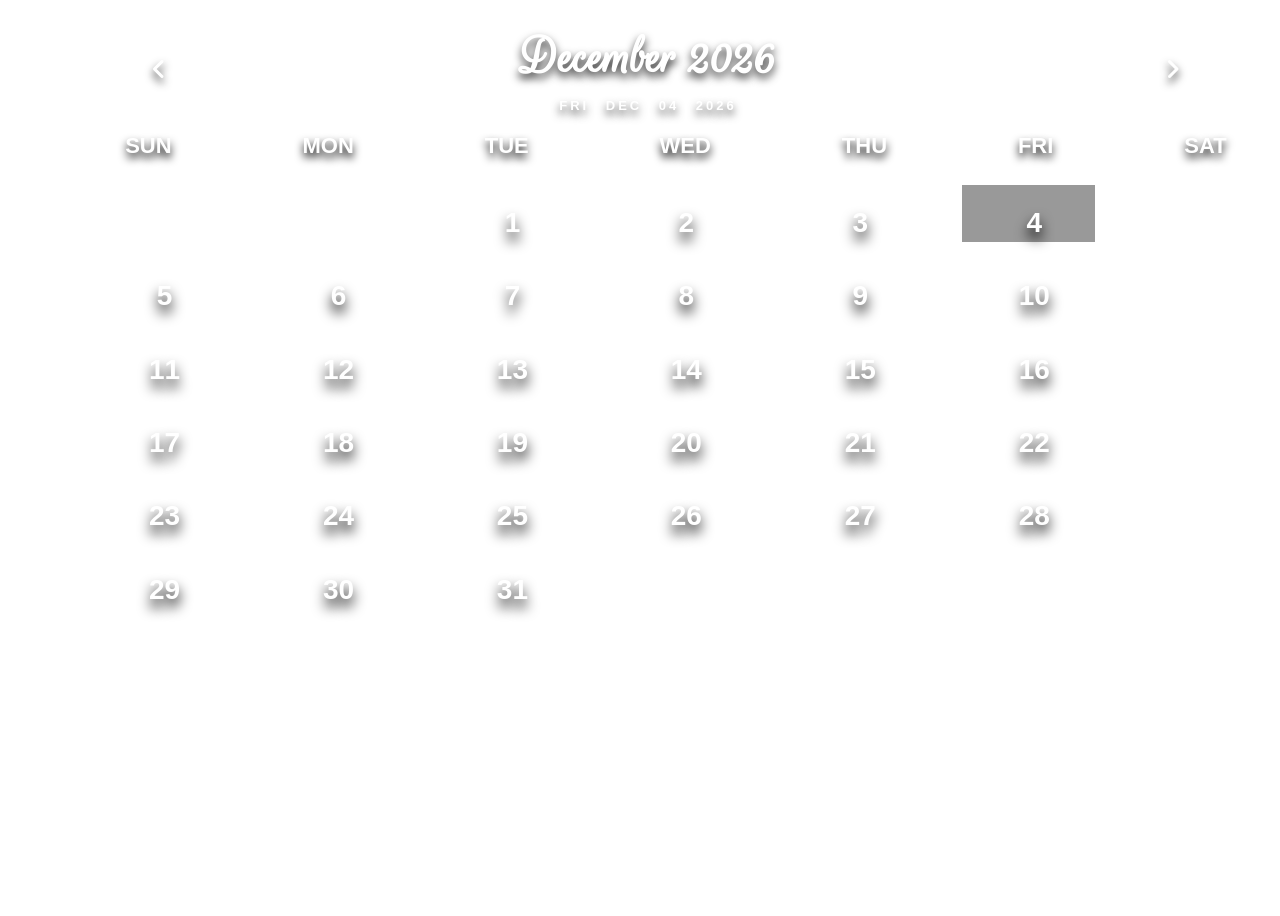
<file: calendarEight/index.html>
<!DOCTYPE html>
<html lang="en">
  <head>
    <meta charset="UTF-8">
    <meta name="viewport" content="width=device-width, initial-scale=1.0">
    <link rel="stylesheet" href="https://cdnjs.cloudflare.com/ajax/libs/font-awesome/6.1.1/css/all.min.css" integrity="sha512-KfkfwYDsLkIlwQp6LFnl8zNdLGxu9YAA1QvwINks4PhcElQSvqcyVLLD9aMhXd13uQjoXtEKNosOWaZqXgel0g==" crossorigin="anonymous" referrerpolicy="no-referrer" />
    <link rel="stylesheet" href="styles.css">
    <title>Calendar</title>
  </head>
  <body>
    
    <div>
      <div id="header">
        <div id="monthDisplay">
       </div>
          <p>date</p>
        <div class="buttons">
          <button id="backButton"><i class="fas fa-angle-left prev"></i></button>
          <button id="nextButton"><i class="fas fa-angle-right next"></i></button>
        </div>
      </div>

      <div id="weekdays">
        <div>Sun</div>
        <div>Mon</div>
        <div>Tue</div>
        <div>Wed</div>
        <div>Thu</div>
        <div>Fri</div>
        <div>Sat</div>
      </div>

      <div id="calendar"></div>

          <div class="slider-container">

      
            <div class="slide" style="background-image: url('https://images.unsplash.com/photo-1600699260716-d5ed9a3f9efe?q=80&w=2068&auto=format&fit=crop&ixlib=rb-4.0.3&ixid=M3wxMjA3fDB8MHxwaG90by1wYWdlfHx8fGVufDB8fHx8fA%3D%3D');"></div>
            <div class="slide" style="background-image: url('beach.jpg');"></div>
            <div class="slide" style="background-image: url('https://cdn.pixabay.com/photo/2024/01/18/10/07/sunset-8516639_1280.jpg');"></div>
            <div class="slide" style="background-image: url('https://images.pexels.com/photos/585759/pexels-photo-585759.jpeg?auto=compress&cs=tinysrgb&w=1260&h=750&dpr=1');"></div>
            <div class="slide" style="background-image: url('https://images.unsplash.com/photo-1475924156734-496f6cac6ec1?q=80&w=2070&auto=format&fit=crop&ixlib=rb-4.0.3&ixid=M3wxMjA3fDB8MHxwaG90by1wYWdlfHx8fGVufDB8fHx8fA%3D%3D');"></div>
            <div class="slide" style="background-image: url('purplePond.jpg');"></div>
            <div class="slide" style="background-image: url('https://images.pexels.com/photos/130879/pexels-photo-130879.jpeg?auto=compress&cs=tinysrgb&w=1260&h=750&dpr=2');"></div>
            <div class="slide" style="background-image: url('beachThree.jpg');"></div>
            <div class="slide" style="background-image: url('https://plus.unsplash.com/premium_photo-1705477188192-29099708dcd8?q=80&w=1529&auto=format&fit=crop&ixlib=rb-4.0.3&ixid=M3wxMjA3fDB8MHxwaG90by1wYWdlfHx8fGVufDB8fHx8fA%3D%3D');"></div>
            <div class="slide" style="background-image: url('field.jpg');"></div>
            <div class="slide" style="background-image: url('https://images.pexels.com/photos/371649/pexels-photo-371649.jpeg?auto=compress&cs=tinysrgb&w=800');"></div>
            <div class="slide active" style="background-image: url('https://cdn.pixabay.com/photo/2017/02/26/19/42/beach-2101177_1280.jpg');"></div> 
        
       </div> 
    </div> 

    <div id="newEventModal">
      <h2>New Event</h2>

      <input id="eventTitleInput" placeholder="Event Title" />

      <button id="saveButton">Save</button>
      <button id="cancelButton">Cancel</button>
    </div>

    <div id="deleteEventModal">
      <h2>Event</h2>

      <p id="eventText"></p>

      <button id="deleteButton">Delete</button>
      <button id="closeButton">Close</button>
    </div>

    <div id="modalBackDrop"></div>

    <script src="./script.js"></script>
  </body>
</html>
</file>
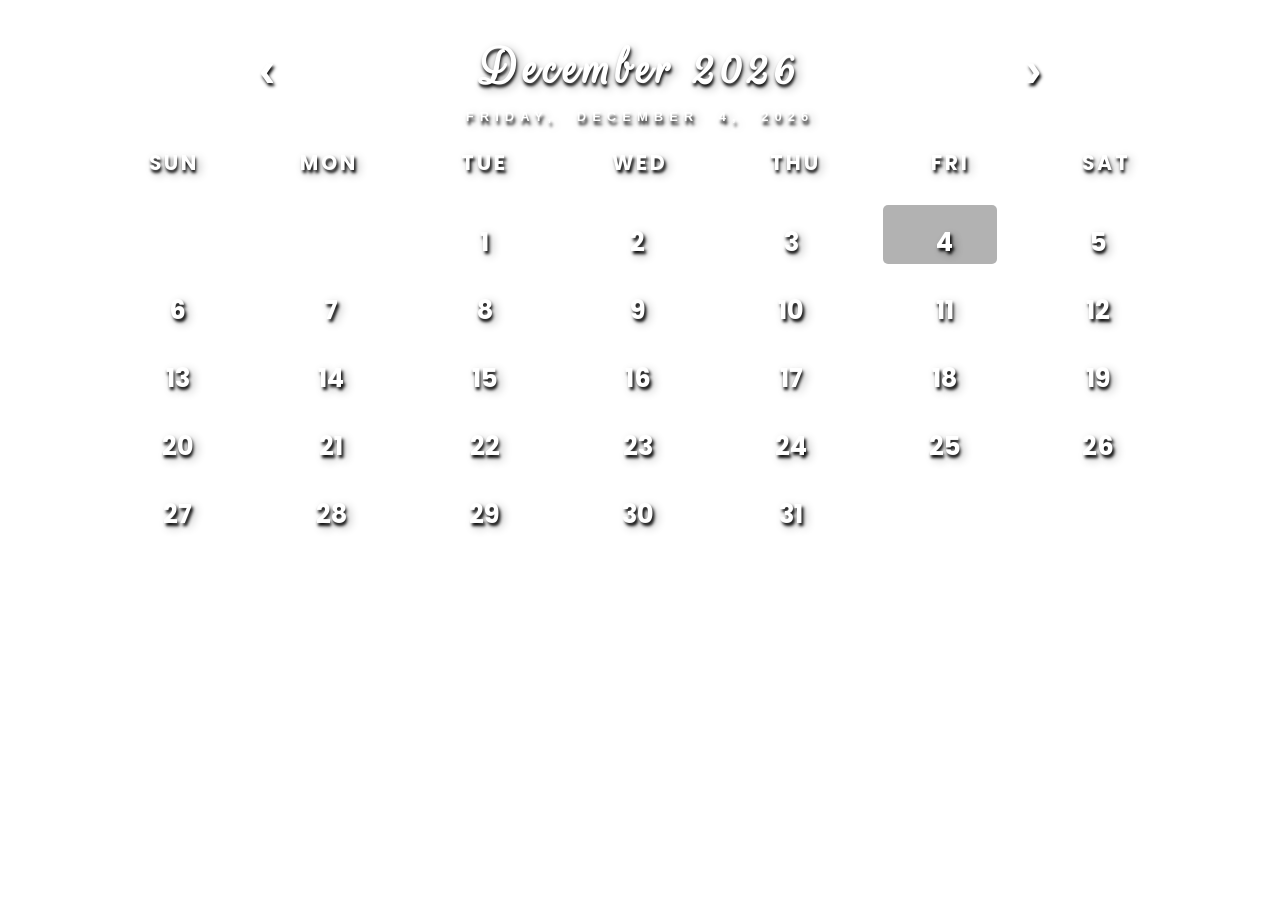
<file: calendarNew/index.html>
<!DOCTYPE html>
<html lang="en">
<head>
  <meta charset="UTF-8" />
  <meta name="viewport" content="width=device-width, initial-scale=1.0"/>
  <title>Calendar with Background Slider</title>
  <link rel="stylesheet" href="styles.css">
</head>
<body>
   
      <div class="slide" style="background-image: url('northern-lights-.jpg');"></div>
      <div class="slide" style="background-image: url('https://img.goodfon.com/wallpaper/nbig/9/28/gornergrad-pennine-alps-gorner-glacier-zermatt-switzerland-l.webp');"></div>
      <div class="slide" style="background-image: url('https://cdn.pixabay.com/photo/2024/01/18/10/07/sunset-8516639_1280.jpg');"></div>
      <div class="slide" style="background-image: url('https://images.pexels.com/photos/259280/pexels-photo-259280.jpeg');"></div>
      <div class="slide" style="background-image: url('https://images.unsplash.com/photo-1475924156734-496f6cac6ec1?q=80&w=2070&auto=format&fit=crop&ixlib=rb-4.0.3&ixid=M3wxMjA3fDB8MHxwaG90by1wYWdlfHx8fGVufDB8fHx8fA%3D%3D');"></div>
      <div class="slide" style="background-image: url('purplePond.jpg');"></div> 
      <div class="slide" style="background-image: url('https://images.pexels.com/photos/130879/pexels-photo-130879.jpeg?auto=compress&cs=tinysrgb&w=1260&h=750&dpr=2');"></div>
      <div class="slide" style="background-image: url(' https://cdn.pixabay.com/photo/2017/02/26/19/42/beach-2101177_1280.jpg');"></div>
      <div class="slide" style="background-image: url('field.jpg');"></div>
      <div class="slide" style="background-image: url('yellowSky.jpg');"></div>
      <div class="slide" style="background-image: url('https://images.unsplash.com/photo-1727816567119-f376028b0224?q=80&w=870&auto=format&fit=crop&ixlib=rb-4.1.0&ixid=M3wxMjA3fDB8MHxwaG90by1wYWdlfHx8fGVufDB8fHx8fA%3D%3D');"></div>
      <div class="slide active" style="background-image: url('https://images.stockcake.com/public/5/e/f/5ef2c169-89dd-4865-989d-ff75e6b7d7e6_large/sunrise-mountain-view-stockcake.jpg');"></div> 
      <!--https://plus.unsplash.com/premium_photo-1705477188192-29099708dcd8?q=80&w=1529&auto=format&fit=crop&ixlib=rb-4.0.3&ixid=M3wxMjA3fDB8MHxwaG90by1wYWdlfHx8fGVufDB8fHx8fA%3D%3D-->
      <!--https://images.unsplash.com/photo-1565118531796-763e5082d113?q=80&w=870&auto=format&fit=crop&ixlib=rb-4.1.0&ixid=M3wxMjA3fDB8MHxwaG90by1wYWdlfHx8fGVufDB8fHx8fA%3D%3D -->
       

  <div id="container">
    <div id="header">
      <div class="buttons">
        <button id="backButton" class="prev">‹</button>
        <div id="monthDisplay"></div>
        <button id="nextButton" class="next">›</button>
      </div>
      <p id="todayDate"></p>
    </div>
    <div id="weekdays">
      <div>Sun</div><div>Mon</div><div>Tue</div><div>Wed</div><div>Thu</div><div>Fri</div><div>Sat</div>
    </div>
    <div id="calendar"></div>
  </div>

  <!-- Modals -->
  <div id="newEventModal">
    <h2>New Event</h2>
    <input id="eventTitleInput" placeholder="Event Title"/>
    <button id="saveButton">Save</button>
    <button id="cancelButton">Cancel</button>
  </div>

  <div id="deleteEventModal">
    <h2>Event</h2>
    <div id="eventText"></div>
    <button id="deleteButton">Delete</button>
    <button id="closeButton">Close</button>
  </div>

  <div id="modalBackDrop"></div>

  <script src="script.js"></script>
</body>
</html>
</file>
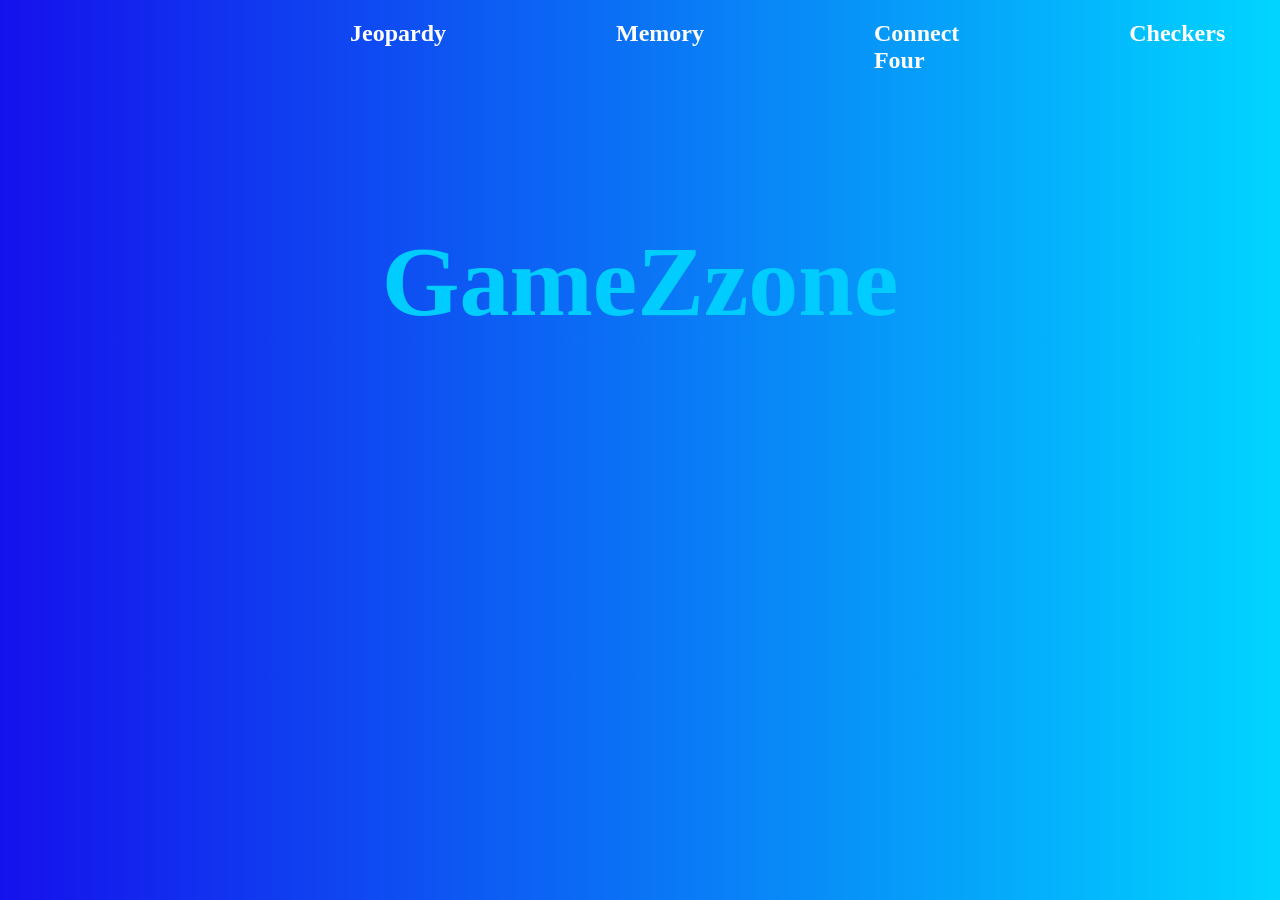
<file: Games/index.html>
<!DOCTYPE html>
<html lang="en">
<head>
    <meta charset="UTF-8">
    <meta name="viewport" content="width=device-width, initial-scale=1.0">
    <link rel="stylesheet" href="styles.css">
    <title>Games</title>
</head>
<body>
    <section class="container">
      <ul>
        <li><a href="JeopardyLatest-main/index.html">Jeopardy</a></li>
        <li><a href="memoryGame/index.html">Memory</a></li>
        <li><a href="connectFour/index.html">Connect Four</a></li>
        <li><a href="checkers/index.html">Checkers</a></li>
      </ul>

     <h1>GameZzone</h1>
    </section>
</body>
</html>
</file>
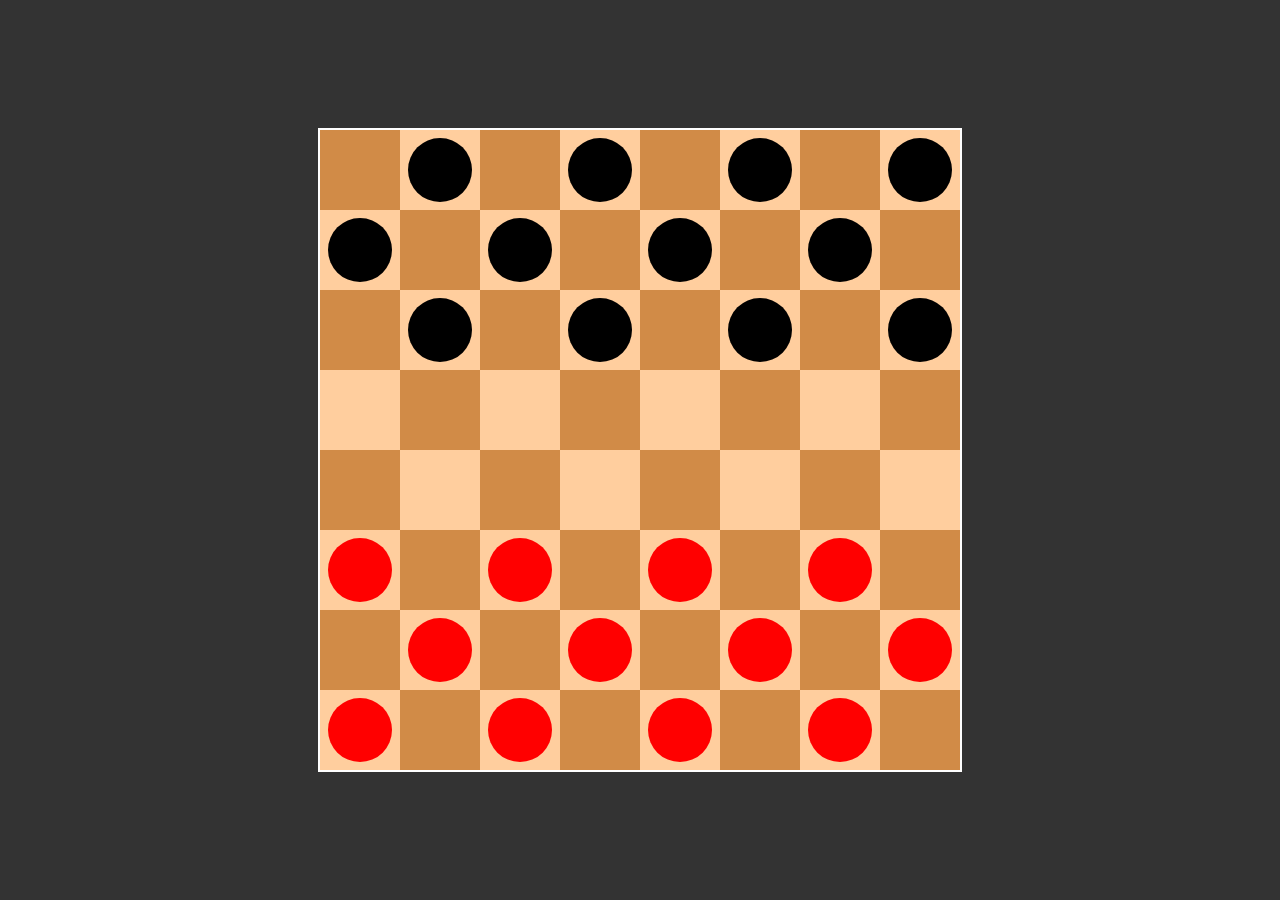
<file: Games/checkers/index.html>
<!DOCTYPE html>
<html lang="en">
<head>
    <meta charset="UTF-8">
    <meta name="viewport" content="width=device-width, initial-scale=1.0">
    <title>Checkers Game</title>
    <style>
        body {
            display: flex;
            justify-content: center;
            align-items: center;
            height: 100vh;
            background-color: #333;
            margin: 0;
        }
        canvas {
            background-color: #8b4513;
            border: 2px solid #fff;
        }
    </style>
</head>
<body>
    <canvas id="checkersCanvas" width="640" height="640"></canvas>
    <script src="script.js"></script>
</body>
</html>
</file>
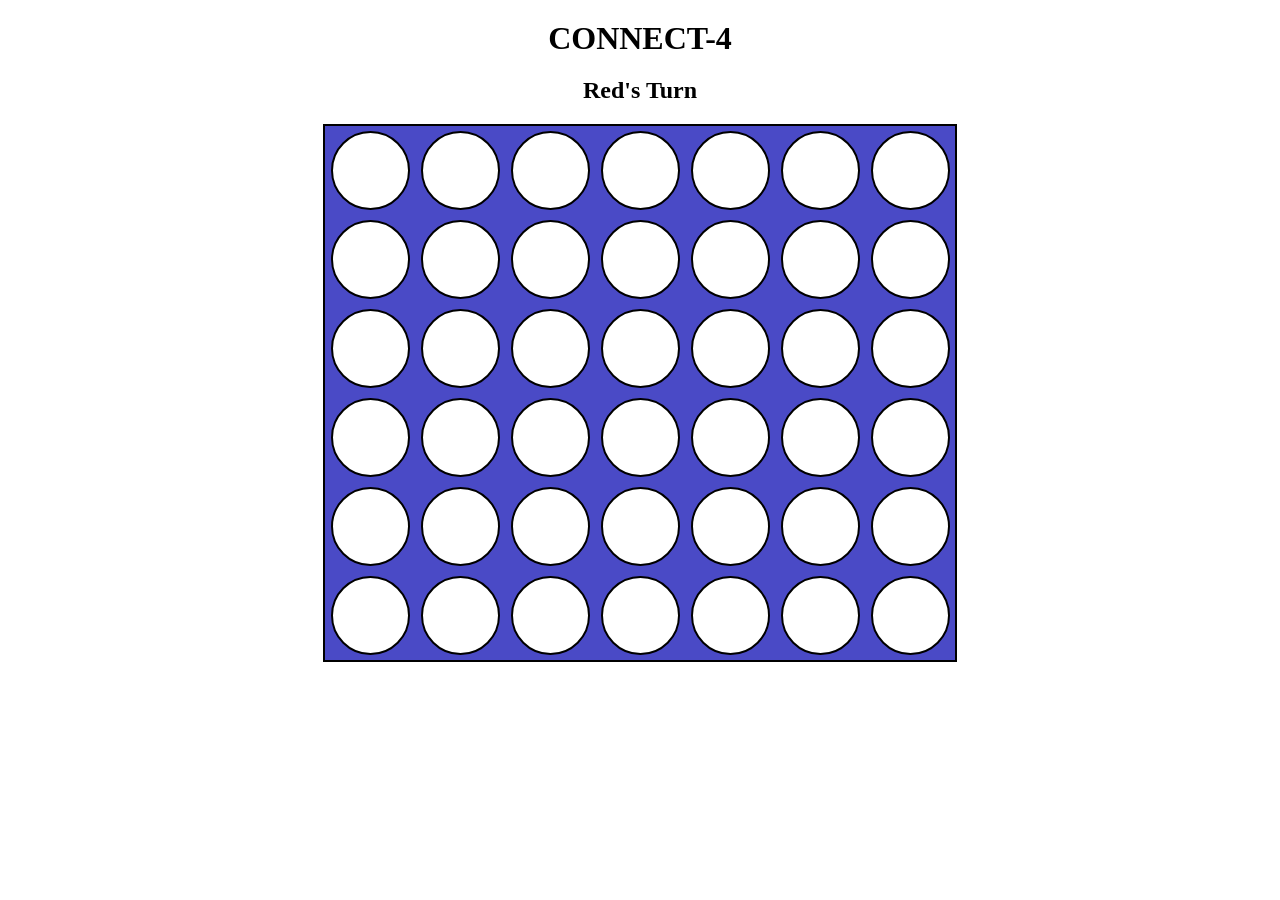
<file: Games/connectFour/index.html>
<!DOCTYPE html>
<html lang="en">

<head>
    <meta charset="UTF-8">
    <meta http-equiv="X-UA-Compatible" content="IE=edge">
    <meta name="viewport" content="width=device-width, initial-scale=1.0">
    <title>Document</title>
    <link rel="stylesheet" href="connect4.css">
</head>

<body>

    <h1>CONNECT-4</h1>
    <h2 id="whosturn">Red's Turn</h2>

    <div class="board">

        <ul class="column" id="c1">
            <p id="c1r6"></p>
            <p id="c1r5"></p>
            <p id="c1r4"></p>
            <p id="c1r3"></p>
            <p id="c1r2"></p>
            <p id="c1r1"></p>
        </ul>
        <ul class="column" id="c2">
            <p id="c2r6"></p>
            <p id="c2r5"></p>
            <p id="c2r4"></p>
            <p id="c2r3"></p>
            <p id="c2r2"></p>
            <p id="c2r1"></p>
        </ul>
        <ul class="column" id="c3">
            <p id="c3r6"></p>
            <p id="c3r5"></p>
            <p id="c3r4"></p>
            <p id="c3r3"></p>
            <p id="c3r2"></p>
            <p id="c3r1"></p>
        </ul>
        <ul class="column" id="c4">
            <p id="c4r6"></p>
            <p id="c4r5"></p>
            <p id="c4r4"></p>
            <p id="c4r3"></p>
            <p id="c4r2"></p>
            <p id="c4r1"></p>
        </ul>
        <ul class="column" id="c5">
            <p id="c5r6"></p>
            <p id="c5r5"></p>
            <p id="c5r4"></p>
            <p id="c5r3"></p>
            <p id="c5r2"></p>
            <p id="c5r1"></p>
        </ul>
        <ul class="column" id="c6">
            <p id="c6r6"></p>
            <p id="c6r5"></p>
            <p id="c6r4"></p>
            <p id="c6r3"></p>
            <p id="c6r2"></p>
            <p id="c6r1"></p>
        </ul>
        <ul class="column" id="c7">
            <p id="c7r6"></p>
            <p id="c7r5"></p>
            <p id="c7r4"></p>
            <p id="c7r3"></p>
            <p id="c7r2"></p>
            <p id="c7r1"></p>
        </ul>


    </div>


</body>
<script src="./connect4.js"></script>

</html>
</file>
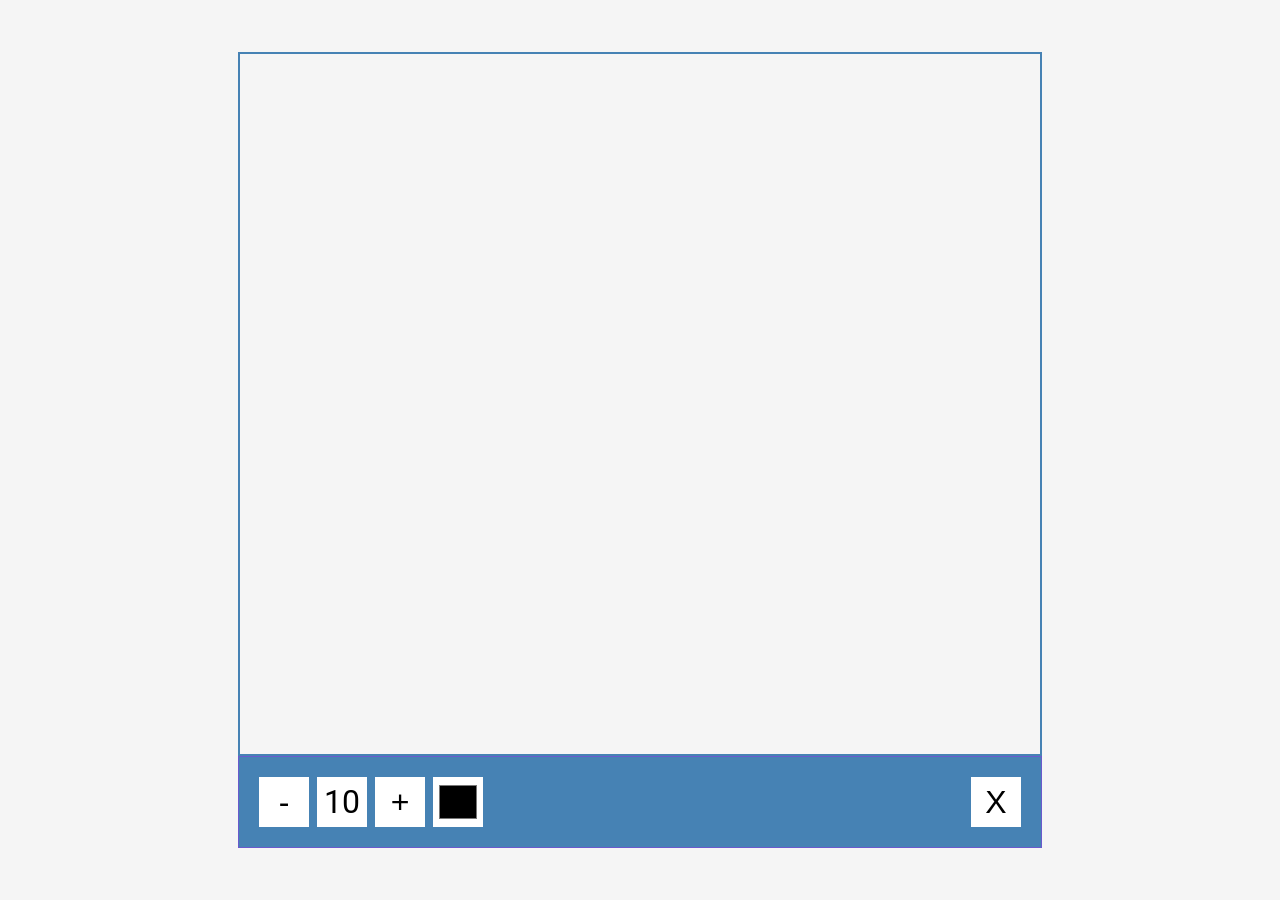
<file: Games/drawing/index.html>
<!DOCTYPE html>
<html lang="en">
  <head>
    <meta charset="UTF-8" />
    <meta name="viewport" content="width=device-width, initial-scale=1.0" />
    <link rel="stylesheet" href="style.css" />
    <title>Drawing App</title>
  </head>
  <body>
    <canvas id="canvas" width="800" height="700"></canvas>
    <div class="toolbox">
      <button id="decrease">-</button>
      <span id="size">10</span>
      <button id="increase">+</button>
      <input type="color" id="color">
      <button id="clear">X</button>
    </div>

    <script src="script.js"></script>
  </body>
</html>
</file>
<file: calendarEight/styles.css>
@import url('https://fonts.googleapis.com/css2?family=Poppins:wght@500&display=swap');
@import url('https://fonts.googleapis.com/css2?family=Poppins:wght@500&family=Rouge+Script&display=swap');


body {
  height: 100vh;
  width: 100%;
  overflow: hidden;
  background-position: center center;
  background-size: cover;
  font-family: 'Roboto', sans-serif;
}

/*
.slide {
  background-color: rgba(255, 255, 255, 0.5); 
  background-blend-mode: multiply;
  transition: opacity 1.5s ease;
} */

/*
.slide {
  position: absolute;
  top: 0;
  left: 0;
  height: 100vh;
  width: 100vw;
  background-size: cover;
  background-position: center;
  opacity: 0;
  transition: opacity 1s ease-in-out;
  z-index: 0;
} */

.slide.active {
  opacity: .3;
  z-index: 50;
}

.overlay {
  position: absolute;
  top: 0; left: 0;
  height: 100%; width: 100%;
  background: rgba(0, 0, 0, 0.4); /* dark overlay */
  z-index: 2;
}


.slide {
  position: relative;
}

.slide::before {
  content: '';
  position: absolute;
  display: block;
  top: 0;
  left: 0;
  width: 100%;
  height: 100%;
  opacity: 0.4;
  z-index: -1;
} 

.animate {
  -webkit-animation: animatezoom 1.2s;
  animation: animatezoom 1.2s ease-in forwards;
 }

#header {
  padding: 0.325em;
  color: #fff;
  font-family: 'Rouge Script', sans-serif;
  font-size: 3.438rem;
  text-shadow: 0rem 0.3rem 0.5rem rgba(0, 0, 0, 0.8); 
  font-weight: bolder;
  z-index: 500;
}


#header button {
 background-color: transparent;
 border: none;
 color: #fff;
 cursor: pointer;
 font-weight: bolder;
 font-size: x-large;
 text-shadow: 0rem 0.3rem 0.5rem rgba(0, 0, 0, 0.8); 
} 

#monthDisplay {
  text-align: center;
}


.buttons {
  display: flex;
  justify-content: space-between;
  position: relative;
} 


.prev {
  position: absolute;
  left: 5.25em;
  bottom: 1.75em;
  z-index: 300;
}

.next {
  position: absolute;
  right: 3.75em;
  bottom: 1.75em;
  z-index: 300;
} 

#header p {
  font-family: arial;
  font-size: 0.813rem;
  text-transform: uppercase;
  letter-spacing: 3px;
  word-spacing: 10px;
  line-height: 5px;
  text-align: center;
}

/*
#container {
  max-width: 100%;
  width: 90%;
  padding: 1rem;
} */


#weekdays {
  width: 90%;
  display: flex;
  text-shadow: 0rem 0.3rem 0.5rem rgba(0, 0, 0, 1.0);
  font-size: 1.375rem;
  font-weight: bolder;
  z-index: 500;
  text-transform: uppercase;
  text-align: center;
}

#weekdays div {
  width: 100%;
  padding: 0.625em;
  margin: -1em 0em .2em 4.7em;
  color: #fff;
  text-align: center;
  z-index: 500;
}

#calendar {
  width: 90%;
  margin: auto;
  display: flex;
  flex-wrap: wrap;
  opacity: 1;
  z-index: 2000;
}

.day {
  width: 11.5%;
  padding: .8em 0em .1em .4em;
  cursor: pointer;
  box-sizing: border-box;
  font-size: 1.75rem;
  font-weight: bolder;
  z-index: 1000;
  background-color: transparent;
  margin: .7% 1.8%;
  display: flex;
  flex-direction: column;
  justify-content: space-between;
  color: #fff; 
  /*text-shadow: 0rem 0.3rem 0.5rem rgba(0, 0, 0, 1.0);*/
  text-align: center;
  text-shadow: 0 0.5rem 0.8rem rgba(0, 0, 0, 1.0);
  /*text-shadow: 1px 2px 3px #333; */
  position: relative;
}

.day:hover {
  background-color: rgba(0, 0, 0, 0.4);
}

.day + #currentDay {
  background-color:rgba(0, 0, 0, 0.4);
  color: #fff;
}

.day div {
  width: calc(44.4rem / 7);
  text-align: center;
}

.prev-date,
.next-date {
  opacity: 0.5;
}


.event {
  font-size: 10px;
  padding: 3px;
  background-color: rgba(4, 100, 250, 0.4);
  color: white;
  border-radius: 5px;
  max-height: 55px;
  max-width: 30px;
  overflow: hidden;
  position: absolute;
  bottom: 8px;
}

.padding {
  cursor: default !important;
  background-color: none;
  box-shadow: none !important;
} 

#newEventModal, #deleteEventModal {
  display: none;
  z-index: 2000;
  padding: 25px;
  background-color: #e8f4fa;
  box-shadow: 0px 0px 3px black;
  border-radius: 5px;
  width: 35%;
  top: 150px;
  left: calc(50% - 255px);
  position: absolute;
  font-family: sans-serif;
  text-align: center;
}

#eventTitleInput {
  padding: 10px;
  width: 100%;
  box-sizing: border-box;
  margin-bottom: 25px;
  border-radius: 3px;
  outline: none;
  border: none;
  box-shadow: 0px 0px 3px gray;
}
#eventTitleInput.error {
  border: 2px solid red;
}
#cancelButton, #deleteButton {
  background-color: #18a8e5;
  color: #fff;
  border: none;
  padding: 6px;
}
#saveButton, #closeButton {
  background-color: #0d37f3;
  color: #fff;
  border: none;
  padding: 6px;
}
#eventText {
  font-size: 14px;
}
#modalBackDrop {
  display: none;
  top: 0px;
  left: 0px;
  z-index: 10;
  width: 100vw;
  height: 100vh;
  position: absolute;
  background-color: rgba(0,0,0,0.8);
}

@media (max-width: 600px) {

  #container {
    width: 80%;
  }

  #weekdays {
    font-size: .825rem;
  }

  .prev {
    position: absolute;
    left: .2em;
    bottom: 1.75em;
  }
  
  .next {
    position: absolute;
    right: .2em;
    bottom: 1.75em;
  } 

  .day {
    font-size: 1.2rem;
    padding: .8em 0em .5em .55em;
  }

  #newEventModal  {
    left: calc(30% - 5%);
  }

  #deleteEventModal {
    left: calc(50% - 105px);
  }
}

@media (min-width: 600px) and (max-width: 900px) {
  #container {
    width: 80%;
  }

  #weekdays {
    font-size: 1rem;
  }
  
  .day {
    font-size: 1.4rem;
    padding: .8em 0em .5em .55em;
  }

  #newEventModal  {
    left: calc(50% - 155px);
  }

  #deleteEventModal {
    left: calc(50% - 155px);
  }

}

/*
@media (min-width: 900px) and (max-width: 115px) {
  #container {
    width: 65%;
  }

  #weekdays {
    font-size: 1.3rem;
  }
  
  .day {
    font-size: 1.6rem;
    padding: .8em 0em .2  em .55em;
  }

  #newEventModal  {
    left: calc(50% - 105px);
  }

  #deleteEventModal {
    left: calc(50% - 105px);
  }

}
*/

/* https://cdn.pixabay.com/photo/2018/08/05/09/17/fields-3585202_1280.jpg */


/* 

without even realizing it, I have taken the bleame for Dad / other family member's / other people's bad 
behavior.  They can't / won't come to terms with their bad behavior / flaws so they blame them on me.  Dad
has anger management problems / lack of compassion.  I tell him not to drag River he tells me I am in a bad mood.
Rather than actually try to develop compassion he goes to extremes to make people believe he is a kind compassionate
person.  Same thing with his drawing class.  He is always trying to take the easy way out and get everyone else to 
do the same.
-Tournament Blvd
*/
</file>
<file: calendarNew/styles.css>
@import url('https://fonts.googleapis.com/css2?family=Poppins:wght@500&display=swap');
@import url('https://fonts.googleapis.com/css2?family=Rouge+Script&display=swap');

body {
  margin: 0;
  padding: 0;
  font-family: 'Poppins', sans-serif;
  overflow: hidden;
  height: 100vh;
  width: 100vw;
  position: relative;
}

.slide {
  position: absolute;
  top: 0;
  left: 0;
  height: 100vh;
  width: 100vw;
  background-size: cover;
  background-position: center;
  opacity: 0;
  z-index: 0;
  transition: all 1s linear;
   mix-blend-mode: difference;
}

.slide.active {
  opacity: 1;
}

#container {
  position: relative;
  z-index: 1;
  width: 85%;
  margin: auto;
  padding: 1em;
  color: #fff;
  /*text-shadow: 0rem 0.3rem 0.5rem rgba(0, 0, 0, 1); */
   /* text-shadow: 0.1rem 0.2rem 0.2rem rgb(8, 8, 8); */
   text-shadow: 0.1rem .2rem .2rem rgb(8, 8, 8), 4px 4px 10px rgba(0, 0, 0, 0.3);

    /*text-shadow: 0.2rem 0.2rem 0.2rem rgb(8, 8, 8); */
}

#header {
  padding-bottom: 0.325em;
  color: #fff;
  letter-spacing: 5px;
  font-family: 'Rouge Script', sans-serif;
  font-size: 3.438rem;
   text-shadow: 0.1rem .2rem .2rem rgb(8, 8, 8), 4px 4px 10px rgba(0, 0, 0, 0.3);
  /*text-shadow: 0rem 0.3rem 0.5rem rgba(0, 0, 0, 0.8); */
  font-weight: bolder;
}

#header button {
    background-color: transparent;
    border: none;
    color: #fff;
    cursor: pointer;
    font-weight: bold;
    font-size: 50px;
    /*text-shadow: 0rem 0.3rem 0.5rem rgba(0, 0, 0, 0.8); */
    text-shadow: 0.1rem 0.2rem 0.2rem rgb(8, 8, 8);
    position: relative;
}

#monthDisplay {
  text-align: center;
  text-shadow: 0.1rem .2rem .2rem rgb(8, 8, 8), 4px 4px 10px rgba(0, 0, 0, 0.3);
}

.prev {
  position: absolute;
  left: 12%;
  bottom: 0px;
}

.next {
  position: absolute;
  right: 10%;
  bottom: 0px;
}

#header p {
  font-family: arial;
  font-size: 0.813rem;
  text-transform: uppercase;
  letter-spacing: 6px;
  word-spacing: 10px;
  line-height: 5px;
  text-align: center;
  transform: translateY(-1.5em);
  text-shadow: 0.1rem .2rem .2rem rgb(8, 8, 8), 4px 4px 10px rgba(0, 0, 0, 0.3);
}

#weekdays {
  width: 100%;
  display: flex;
 /* text-shadow: 0rem 0.3rem 0.5rem rgba(0, 0, 0, 1.0); */
  text-shadow: 0.1rem .2rem .2rem rgb(8, 8, 8), 4px 4px 10px rgba(0, 0, 0, 0.3);
  font-size: 1.275rem;
  font-weight: bolder;
  letter-spacing: 3px;
  z-index: 500;
  text-transform: uppercase;
  text-align: center;
}

#weekdays div {
  width: 100%;
  padding-top: .5rem;
  padding-bottom: 0.625em;
  margin: -1.5em 0.5em .5em;
  color: #fff;
  text-align: center;
  z-index: 500;
}

#calendar {
  width: 100%;
  margin: auto;
  display: flex;
  flex-wrap: wrap;
  opacity: 1;
  z-index: 2000;
}

.day {
  width: 10.5%;
  padding: .7em 0em .1em .4em;
  cursor: pointer;
  box-sizing: border-box;
  font-size: 1.6rem;
  font-weight: bolder;
  z-index: 1000;
  background-color: transparent;
  margin: .4% 1.8%;
  display: flex;
  flex-direction: column;
  justify-content: space-between;
  color: #fff;
  /*text-shadow: 0rem 0.4rem 0.4rem rgba(0, 0, 0, 1.0); */
  /*text-shadow: 0.1rem 0.2rem .8rem rgb(8, 8, 8); */
  /*text-shadow: 0rem 0.3rem 0.5rem rgba(0, 0, 0, 1.0); 
  text-shadow: 0rem 0.3rem 0.5rem rgb(0, 0, 0); 
  text-shadow: 0.1rem 0.2rem 0.2rem rgb(8, 8, 8);*/
  text-align: center;
  position: relative;
  
}

.day div {
  width: calc(44.4rem / 7);
  text-align: center;
} 
 /* .day div:not(:hover) {
      transform: scale(1.05);
    } */

.day:hover,
#currentDay {
  background-color: rgba(0, 0, 0, 0.3);
  border-radius: 5px;
}


.padding {
  background-color: transparent;
  cursor: default;
}

.event {
  font-size: .625rem;
  padding: 0.188em;
  background-color: rgba(4, 100, 250, 0.4);
  color: white;
  border-radius: 5px;
  max-height: 55px;
  max-width: 30px;
  overflow: hidden;
  position: absolute;
  bottom: 8px;
} 

.padding {
  cursor: default !important;
  background-color: none;
  box-shadow: none !important;
} 

#newEventModal, #deleteEventModal {
  display: none;
  z-index: 2000;
  padding: 1.563em;
  background-color: #e8f4fa;
  box-shadow: 0px 0px 3px black;
  border-radius: 5px;
  width: 35%;
  top: 150px;
  left: calc(50% - 255px);
  position: absolute;
  font-family: sans-serif;
  text-align: center;
}

#eventTitleInput {
  padding: .625em;
  width: 100%;
  box-sizing: border-box;
  margin-bottom: 1.563em;
  border-radius: 3px;
  outline: none;
  border: none;
  box-shadow: 0px 0px 3px gray;
}
#eventTitleInput.error {
  border: 2px solid red;
}
#cancelButton, #deleteButton {
  background-color: #18a8e5;
  color: #fff;
  border: none;
  padding: .375em;
}
#saveButton, #closeButton {
  background-color: #0d37f3;
  color: #fff;
  border: none;
  padding: 6px;
}
#eventText {
  font-size: .875rem;
}
#modalBackDrop {
  display: none;
  top: 0px;
  left: 0px;
  z-index: 10;
  width: 100vw;
  height: 100vh;
  position: absolute;
  background-color: rgba(0,0,0,0.8);
}

.buttons {
  padding: .375em .625em;
  border: none;
  cursor: pointer;
  font-weight: bold;
  display: flex;
  justify-content: space-between;
  background-color: transparent;
  border: none;
  position: relative;
} 

@media (max-width: 600px) {

  #container {
    width: 80%;
  }

  #weekdays {
    font-size: .825rem;
  }

  .prev {
    position: absolute;
    left: .2em;
    bottom: 1.75em;
  }
  
  .next {
    position: absolute;
    right: .2em;
    bottom: 1.75em;
  } 

  .day {
    font-size: 1.2rem;
    padding: .8em 0em .5em .55em;
  }

  #newEventModal  {
    left: calc(30% - 5%);
  }

  #deleteEventModal {
    left: calc(50% - 105px);
  }
}

@media (min-width: 600px) and (max-width: 900px) {
  #container {
    width: 80%;
  }

  #weekdays {
    font-size: 1rem;
  }
  
  .day {
    font-size: 1.4rem;
    padding: .8em 0em .5em .55em;
  }

  #newEventModal  {
    left: calc(50% - 155px);
  }

  #deleteEventModal {
    left: calc(50% - 155px);
  }

}
</file>
<file: Games/styles.css>
* {
    box-sizing: border-box;
    margin: 0;
    padding: 0;
}

body {
    width: 100%;
    height: 100%;
    background-image: linear-gradient(to right, rgb(21,17,236), rgb(0, 213, 255));
}

ul {
    display: flex;
    margin-left: 350px;
    list-style-type: none;
    margin-top: 20px;
    margin-right: 150px;
}
 
ul li {
    margin-right: 170px;
}

a {
    color: #fff;
    font-weight: bolder;
    text-decoration: none;
    cursor: pointer;
    font-size: 24px;
}

h1 {
    font-size: 100px;
    color: rgb(0, 204, 255);
    text-align: center;
    margin-top: 150px;
}

.home {
    margin-left: 50px;
    margin-right: 600px;
}
</file>
<file: Games/connectFour/connect4.css>
*{
    margin: 0;
    padding: 0;
}
body{
    display: grid;
    place-items: center;
}

h1{
    text-align: center;
    margin: 20px 0 20px 0;
}
h2{
    text-align: center;
    margin-bottom: 20px;
}

.board{
    display: grid;
    grid-template-columns: repeat(7,1fr);
    border: 2px solid black;
   width: 630px;
   background-color: rgb(74, 74, 198);
    
  
}

ul{
    display: grid;
    place-items: center;
    
}

ul p{
    margin: 5px;
    width: 75px;
    height: 75px;
    border: 2px solid black;
    border-radius: 100px;
    background-color: white;
}

ul:hover{
    cursor: pointer;
    background-color: rgb(98, 136, 238);
}


@media(max-width:700px){
    .board{
        width: 500px;
    }
    ul p{
        width: 55px;
        height: 55px;
        
    }
    
}
@media(max-width:520px){
    .board{
        width: 400px;
    }
    ul p{
        width: 40px;
        height: 40px;
        
    }
    
}
@media(max-width:420px){
    .board{
        width: 320px;
    }
    ul p{
        width: 30px;
        height: 30px;
        
    }
    
}
</file>
<file: Games/drawing/style.css>
@import url('https://fonts.googleapis.com/css2?family=Roboto:wght@400;700&display=swap');

* {
  box-sizing: border-box;
}

body {
  background-color: #f5f5f5;
  font-family: 'Roboto', sans-serif;
  display: flex;
  flex-direction: column;
  align-items: center;
  justify-content: center;
  height: 100vh;
  margin: 0;
}

canvas {
  border: 2px solid steelblue;
}

.toolbox {
  background-color: steelblue;
  border: 1px solid slateblue;
  display: flex;
  width: 804px;
  padding: 1rem;
}

.toolbox > * {
  background-color: #fff;
  border: none;
  display: inline-flex;
  align-items: center;
  justify-content: center;
  font-size: 2rem;
  height: 50px;
  width: 50px;
  margin: 0.25rem;
  padding: 0.25rem;
  cursor: pointer;
}

.toolbox > *:last-child {
  margin-left: auto;
}
</file>
